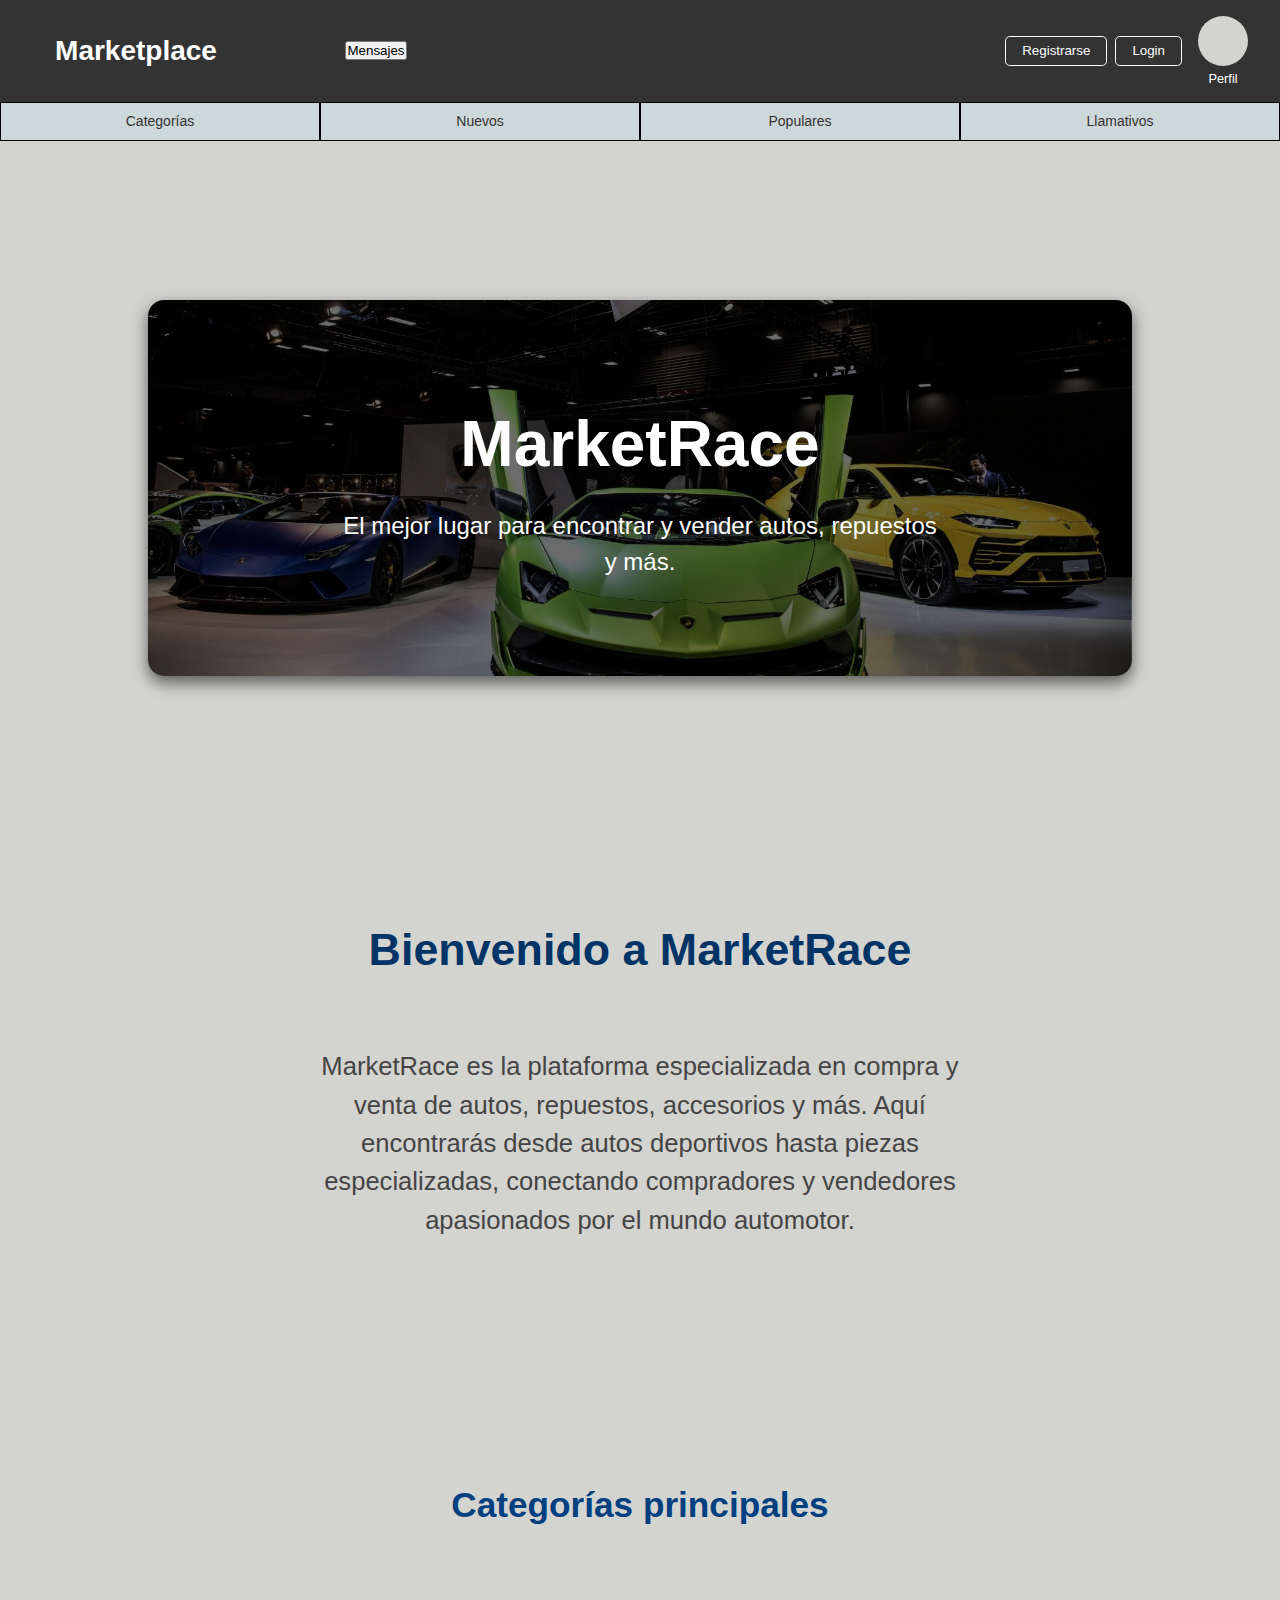
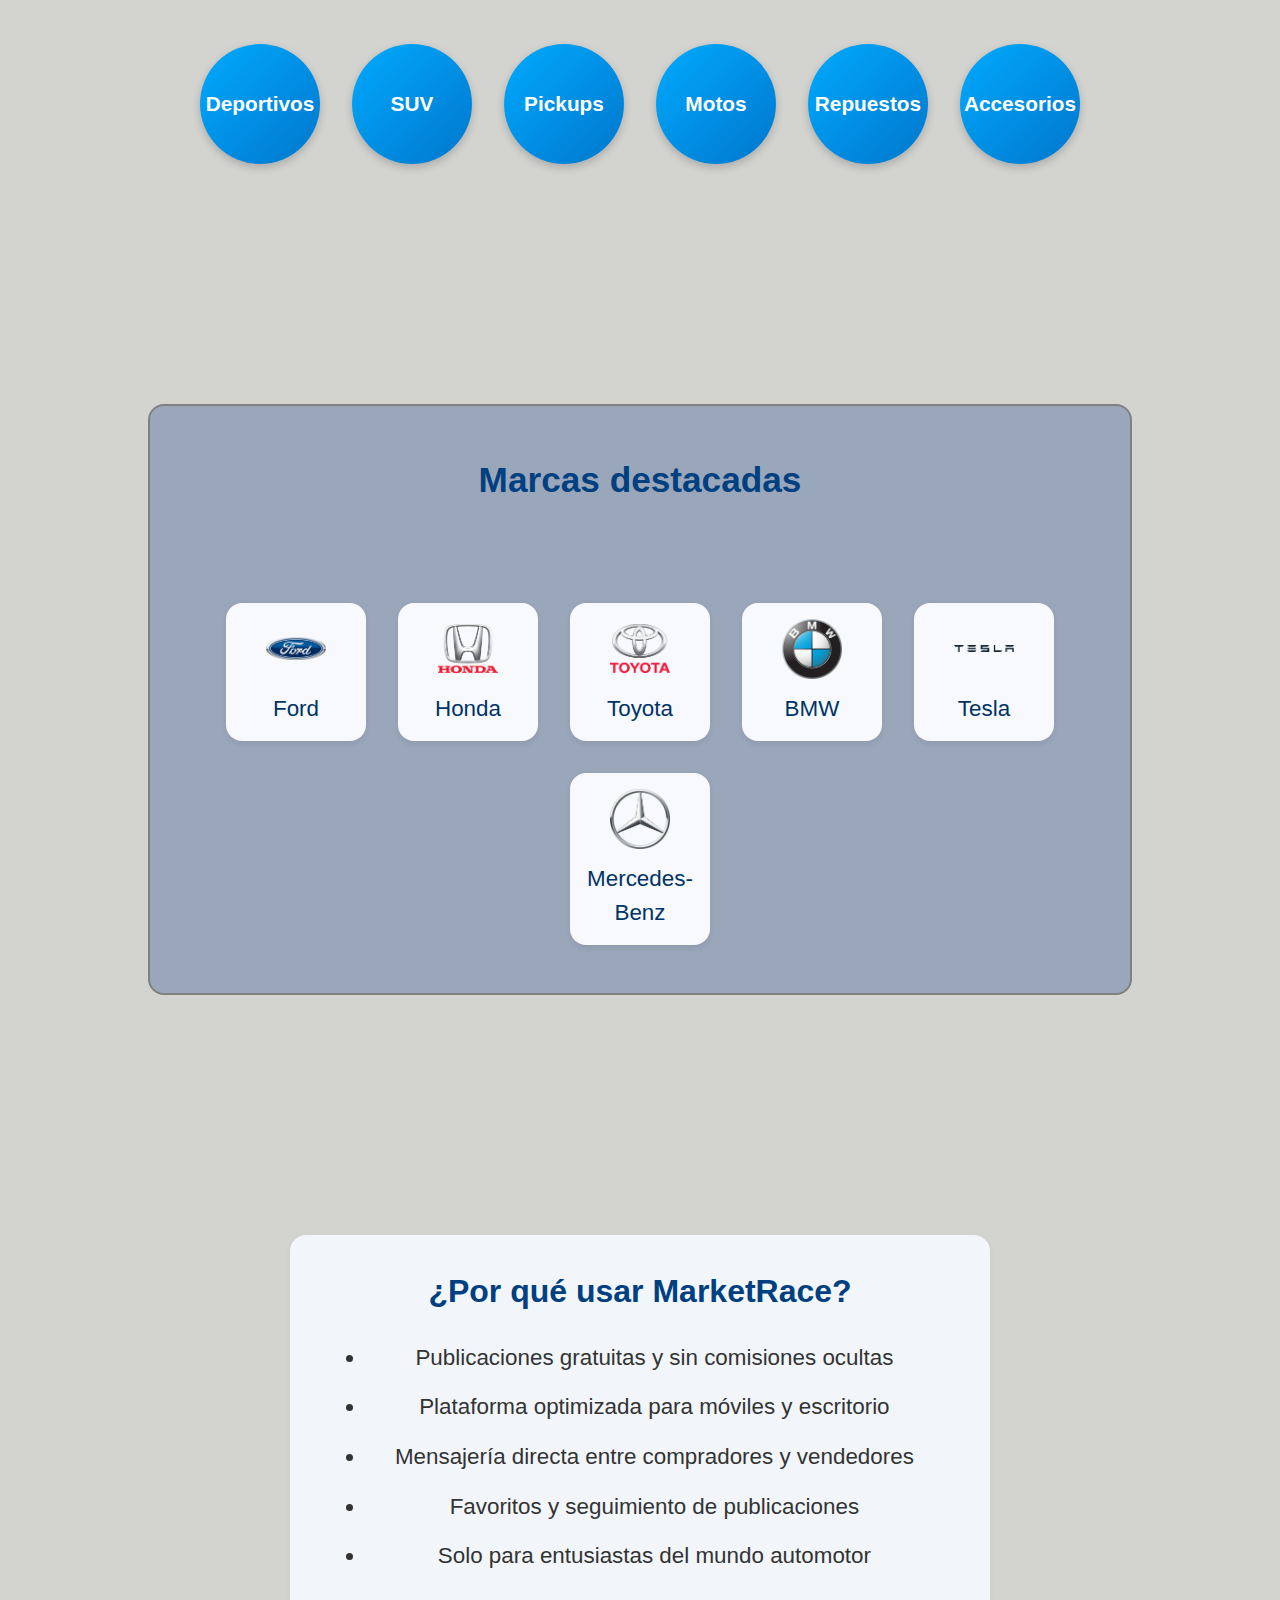
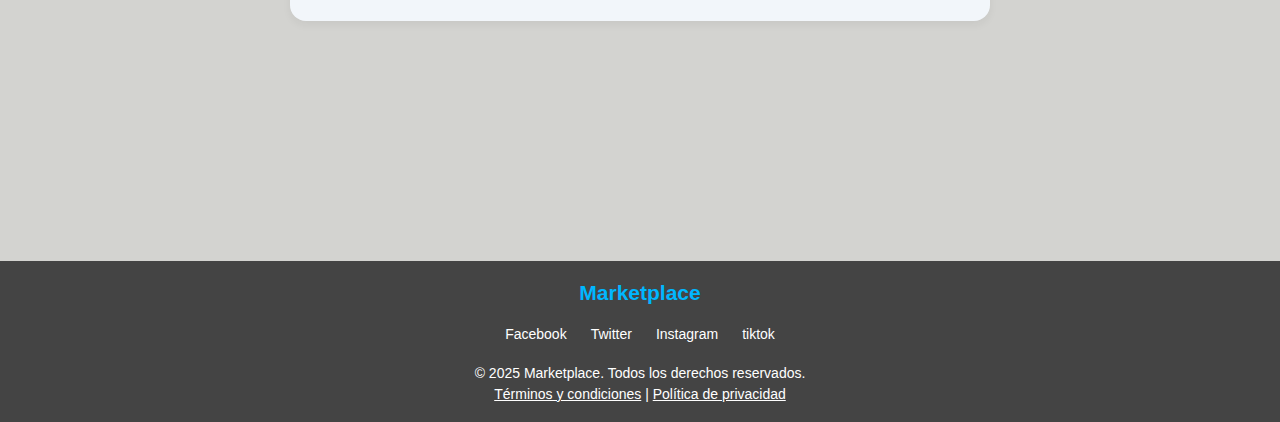
<file: index.html>
<!DOCTYPE html>
<html lang="es">

<head>
  <meta charset="UTF-8" />
  <meta name="viewport" content="width=device-width, initial-scale=1.0" />
  <meta name="description" content="Marketplace de productos electrónicos y más" />
  <title>Marketplace</title>
  <link rel="stylesheet" href="estilos/general.css" />
  <link rel="stylesheet" href="estilos/index.css" />
  <script src="scripts/general.js" defer></script>
</head>

<body>
  <div class="contenedor-body">
    <!-- Encabezado -->
    <header class="encabezado">
      <div class="contenedor-encabezado">
        <div class="header-izquierda">
          <div class="logo">
            <a><h1>Marketplace</h1></a>
          </div>
            <button onclick="location.href='chat.html'" class="boton-mensajes">Mensajes</button>
        </div>
        
        <div class="header-derecha">

             <div class="autenticacion">
                <button class="boton-registrarse">Registrarse</button>
                <button class="boton-iniciar-sesion">Login</button>
             </div>
             
          <!-- Perfil con menú desplegable -->
            <div class="perfil">
              <button class="boton-perfil" aria-haspopup="true" aria-expanded="false" aria-controls="menu-perfil">
                <div class="foto-perfil"></div>
                <span class="texto-perfil">Perfil</span>
              </button>

              <!-- Menú desplegable oculto -->
              <nav class="menu-perfil" id="menu-perfil" hidden>
                <ul>
                  <li><a href="#">Mi perfil</a></li>
                  <li><a href="#">Mis productos</a></li>
                  <li><a href="chat.html">Mensajes</a></li>
                  <li><a href="#">Publicar</a></li>
                  <li><a href="#">Favoritos</a></li>
                  <li><a href="index.html">Cerrar sesión</a></li>
                </ul>
              </nav>
            </div>
            
        </div>

      </div>
    </header>

    <!-- Barra de categorías -->
    <nav class="barra-categorias">
      <ul class="lista-categorias">
        <li class="categoria"><a href="index.html">Categorías</a></li>
        <li class="categoria"><a href="index.html">Nuevos</a></li>
        <li class="categoria"><a href="index.html">Populares</a></li>
        <li class="categoria"><a href="index.html">Llamativos</a></li>
      </ul>
    </nav>

    <!-- Contenido principal -->
    <main class="contenido-principal">

        <section class="hero">
            <h1>MarketRace</h1>
            <p>El mejor lugar para encontrar y vender autos, repuestos y más.</p>
        </section>

        <!-- Descripción del sitio -->
        <section class="descripcion-sitio">
            <h2>Bienvenido a MarketRace</h2>
            <p>MarketRace es la plataforma especializada en compra y venta de autos, repuestos, accesorios y más. Aquí encontrarás desde autos deportivos hasta piezas especializadas, conectando compradores y vendedores apasionados por el mundo automotor.</p>
        </section>

        <!-- Categorías -->
        <section class="categorias-principales">
            <h3>Categorías principales</h3>
              <ul class="lista-categorias-principales">
                <li><a href="productos.html" class="categoria-principal">Deportivos</a></li>
                <li><a href="productos.html" class="categoria-principal">SUV</a></li>
                <li><a href="productos.html" class="categoria-principal">Pickups</a></li>
                <li><a href="productos.html" class="categoria-principal">Motos</a></li>
                <li><a href="productos.html" class="categoria-principal">Repuestos</a></li>
                <li><a href="productos.html" class="categoria-principal">Accesorios</a></li>
              </ul>
        </section>

        <!-- Marcas -->
        <section class="marcas-destacadas">
          <h3>Marcas destacadas</h3>
          <ul class="lista-marcas">
            <li class="marca">
              <a href="productos.html?marca=ford" class="marca-link">
                <img src="Imagenes/ford.png" alt="Ford">
                <span>Ford</span>
              </a>
            </li>
            <li class="marca">
              <a href="productos.html?marca=honda" class="marca-link">
                <img src="Imagenes/honda.png" alt="Honda">
                <span>Honda</span>
              </a>
            </li>
            <li class="marca">
              <a href="productos.html?marca=toyota" class="marca-link">
                <img src="Imagenes/toyota.png" alt="Toyota">
                <span>Toyota</span>
              </a>
            </li>
            <li class="marca">
              <a href="productos.html?marca=bmw" class="marca-link">
                <img src="Imagenes/bmw.png" alt="BMW">
                <span>BMW</span>
              </a>
            </li>
            <li class="marca">
              <a href="productos.html?marca=tesla" class="marca-link">
                <img src="Imagenes/tesla.png" alt="Tesla">
                <span>Tesla</span>
              </a>
            </li>
            <li class="marca">
              <a href="productos.html?marca=mercedes-benz" class="marca-link">
                <img src="Imagenes/mercedes-benz.png" alt="Mercedes-Benz">
                <span>Mercedes-Benz</span>
              </a>
            </li>
          </ul>
        </section>

        <!-- Beneficios -->
        <section class="beneficios-mercado">
            <h3>¿Por qué usar MarketRace?</h3>
            <ul class="lista-beneficios">
            <li>Publicaciones gratuitas y sin comisiones ocultas</li>
            <li>Plataforma optimizada para móviles y escritorio</li>
            <li>Mensajería directa entre compradores y vendedores</li>
            <li>Favoritos y seguimiento de publicaciones</li>
            <li>Solo para entusiastas del mundo automotor</li>
            </ul>
        </section>

    </main>


    <footer class="pie-pagina">
      <div class="contenedor-footer">

        <!-- Logo centrado -->
        <div class="logo-footer">
          <h2>Marketplace</h2>
        </div>

        <!-- Enlaces a redes sociales -->
        <nav class="redes-sociales">
          <ul class="redes-footer">
            <li><a href="https://facebook.com" target="_blank" rel="noopener noreferrer">Facebook</a></li>
            <li><a href="https://twitter.com" target="_blank" rel="noopener noreferrer">Twitter</a></li>
            <li><a href="https://instagram.com" target="_blank" rel="noopener noreferrer">Instagram</a></li>
            <li><a href="https://tiktok.com" target="_blank" rel="noopener noreferrer">tiktok</a></li>
          </ul>
        </nav>

        <!-- Información de contacto o legal -->
        <div class="info-pie-pagina">
          <p>© 2025 Marketplace. Todos los derechos reservados.</p>
          <p><a href="#">Términos y condiciones</a> | <a href="#">Política de privacidad</a></p>
        </div>

      </div>
    </footer>

</body>
</html>
</file>
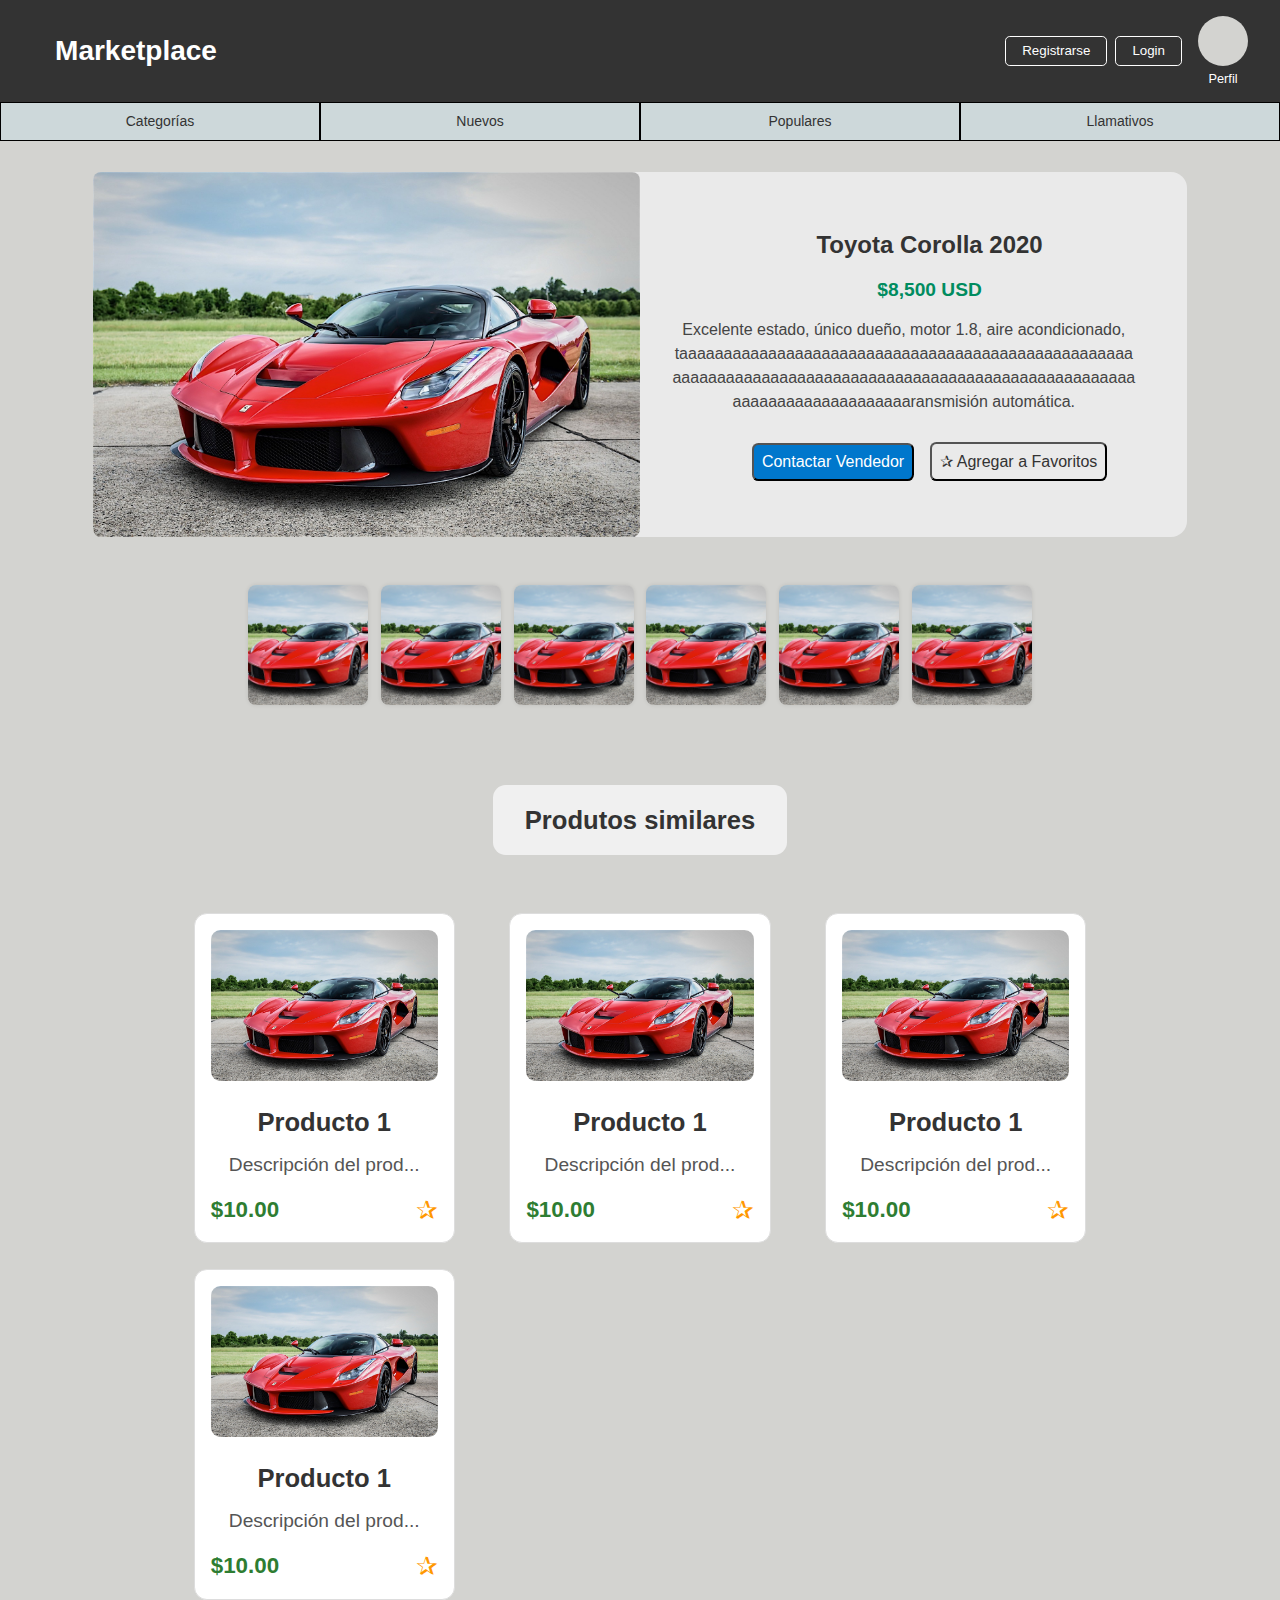
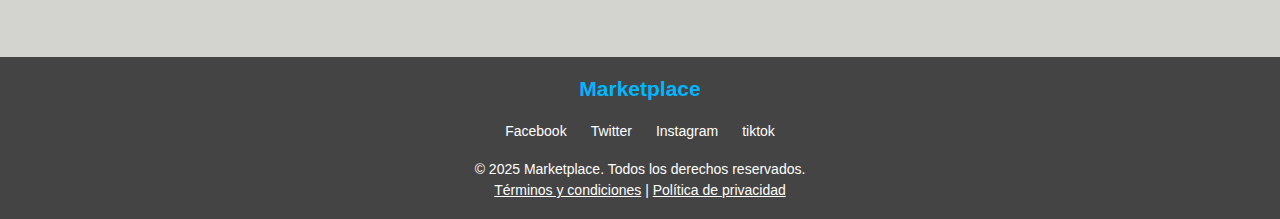
<file: informacion.html>
<!DOCTYPE html>
<html lang="es">

<head>
  <meta charset="UTF-8" />
  <meta name="viewport" content="width=device-width, initial-scale=1.0" />
  <meta name="description" content="Marketplace de productos electrónicos y más" />
  <title>Marketplace</title>
  <link rel="stylesheet" href="estilos/general.css" />
  <link rel="stylesheet" href="estilos/informacion.css" />
  <script src="scripts/general.js" defer></script>
</head>

<body>
  <div class="contenedor-body">
    <!-- Encabezado -->
    <header class="encabezado">
      <div class="contenedor-encabezado">
        <div class="header-izquierda">
          <!-- Logo -->
          <div class="logo">
            <a><h1>Marketplace</h1></a>
          </div>
        </div>
        
        <div class="header-derecha">

             <div class="autenticacion">
                <button class="boton-registrarse">Registrarse</button>
                <button class="boton-iniciar-sesion">Login</button>
             </div>
             
          <!-- Perfil con menú desplegable -->
            <div class="perfil">
              <button class="boton-perfil" aria-haspopup="true" aria-expanded="false" aria-controls="menu-perfil">
                <div class="foto-perfil"></div>
                <span class="texto-perfil">Perfil</span>
              </button>

              <!-- Menú desplegable oculto -->
              <nav class="menu-perfil" id="menu-perfil" hidden>
                <ul>
                  <li><a href="#">Mi perfil</a></li>
                  <li><a href="#">Mis productos</a></li>
                  <li><a href="chat.html">Mensajes</a></li>
                  <li><a href="#">Publicar</a></li>
                  <li><a href="#">Favoritos</a></li>
                  <li><a href="index.html">Cerrar sesión</a></li>
                </ul>
              </nav>
            </div>
            
        </div>

    </header>

    <!-- Barra de categorías -->
    <nav class="barra-categorias">
      <ul class="lista-categorias">
        <li class="categoria"><a href="index.html">Categorías</a></li>
        <li class="categoria"><a href="index.html">Nuevos</a></li>
        <li class="categoria"><a href="index.html">Populares</a></li>
        <li class="categoria"><a href="index.html">Llamativos</a></li>
      </ul>
    </nav>

    <!-- Contenido principal -->
    <main class="contenido-principal">

      <div class="producto-detalle">
            <img src="Imagenes/auto.jpg" alt="Auto en venta" class="imagen-detalle">

            <div class="info-detalle">
              <h1 class="titulo-producto">Toyota Corolla 2020</h1>
              <p class="precio-producto-detalle">$8,500 USD</p>
              <p class="descripcion-larga">
                  Excelente estado, único dueño, motor 1.8, aire acondicionado, taaaaaaaaaaaaaaaaaaaaaaaaaaaaaaaaaaaaaaaaaaaaaaaaaaaaaaaaaaaaaaaaaaaaaaaaaaaaaaaaaaaaaaaaaaaaaaaaaaaaaaaaaaaaaaaaaaaaaaaaaaaransmisión automática.
              </p>

              <div class="acciones-detalle">
                    <button class="boton-comprar">Contactar Vendedor</button>
                    <button class="boton-favorito">✰ Agregar a Favoritos</button>
              </div>
            </div>
      </div>
      
      <div class="galeria-detalle">
        <img src="Imagenes/auto.jpg" alt="Vista 1 del auto">
        <img src="Imagenes/auto.jpg" alt="Vista 2 del auto">
        <img src="Imagenes/auto.jpg" alt="Vista 3 del auto">
        <img src="Imagenes/auto.jpg" alt="Vista 4 del auto">
        <img src="Imagenes/auto.jpg" alt="Vista 5 del auto">
        <img src="Imagenes/auto.jpg" alt="Vista 6 del auto">
      </div>

      <h2 class="titulo-productos-similares">Produtos similares</h2>

      <section class="lista-productos">
        <article class="producto-relacionado">
          <div class="imagen-producto-relacionado">
            <img src="Imagenes/auto.jpg" alt="Producto 1" />
          </div>
          <h2 class="nombre-producto-relacionado">Producto 1</h2>
          <p class="descripcion-producto-relacionado">Descripción del prod...</p>
          <div class="precio-boton-relacionado">
            <p class="precio-producto-relacionado">$10.00</p>
            <button class="agregar-favorito-relacionado">✰</button>
          </div>
        </article>

        <article class="producto-relacionado">
          <div class="imagen-producto-relacionado">
            <img src="Imagenes/auto.jpg" alt="Producto 1" />
          </div>
          <h2 class="nombre-producto-relacionado">Producto 1</h2>
          <p class="descripcion-producto-relacionado">Descripción del prod...</p>
          <div class="precio-boton-relacionado">
            <p class="precio-producto-relacionado">$10.00</p>
            <button class="agregar-favorito-relacionado">✰</button>
          </div>
        </article>

        <article class="producto-relacionado">
          <div class="imagen-producto-relacionado">
            <img src="Imagenes/auto.jpg" alt="Producto 1" />
          </div>
          <h2 class="nombre-producto-relacionado">Producto 1</h2>
          <p class="descripcion-producto-relacionado">Descripción del prod...</p>
          <div class="precio-boton-relacionado">
            <p class="precio-producto-relacionado">$10.00</p>
            <button class="agregar-favorito-relacionado">✰</button>
          </div>
        </article>

        <article class="producto-relacionado">
          <div class="imagen-producto-relacionado">
            <img src="Imagenes/auto.jpg" alt="Producto 1" />
          </div>
          <h2 class="nombre-producto-relacionado">Producto 1</h2>
          <p class="descripcion-producto-relacionado">Descripción del prod...</p>
          <div class="precio-boton-relacionado">
            <p class="precio-producto-relacionado">$10.00</p>
            <button class="agregar-favorito-relacionado">✰</button>
          </div>
        </article>
      </section>

    </main>


    <footer class="pie-pagina">
      <div class="contenedor-footer">

        <!-- Logo centrado -->
        <div class="logo-footer">
          <h2>Marketplace</h2>
        </div>

        <!-- Enlaces a redes sociales -->
        <nav class="redes-sociales">
          <ul class="redes-footer">
            <li><a href="https://facebook.com" target="_blank" rel="noopener noreferrer">Facebook</a></li>
            <li><a href="https://twitter.com" target="_blank" rel="noopener noreferrer">Twitter</a></li>
            <li><a href="https://instagram.com" target="_blank" rel="noopener noreferrer">Instagram</a></li>
            <li><a href="https://tiktok.com" target="_blank" rel="noopener noreferrer">tiktok</a></li>
          </ul>
        </nav>

        <!-- Información de contacto o legal -->
        <div class="info-pie-pagina">
          <p>© 2025 Marketplace. Todos los derechos reservados.</p>
          <p><a href="#">Términos y condiciones</a> | <a href="#">Política de privacidad</a></p>
        </div>

      </div>
    </footer>

</body>
</html>
</file>
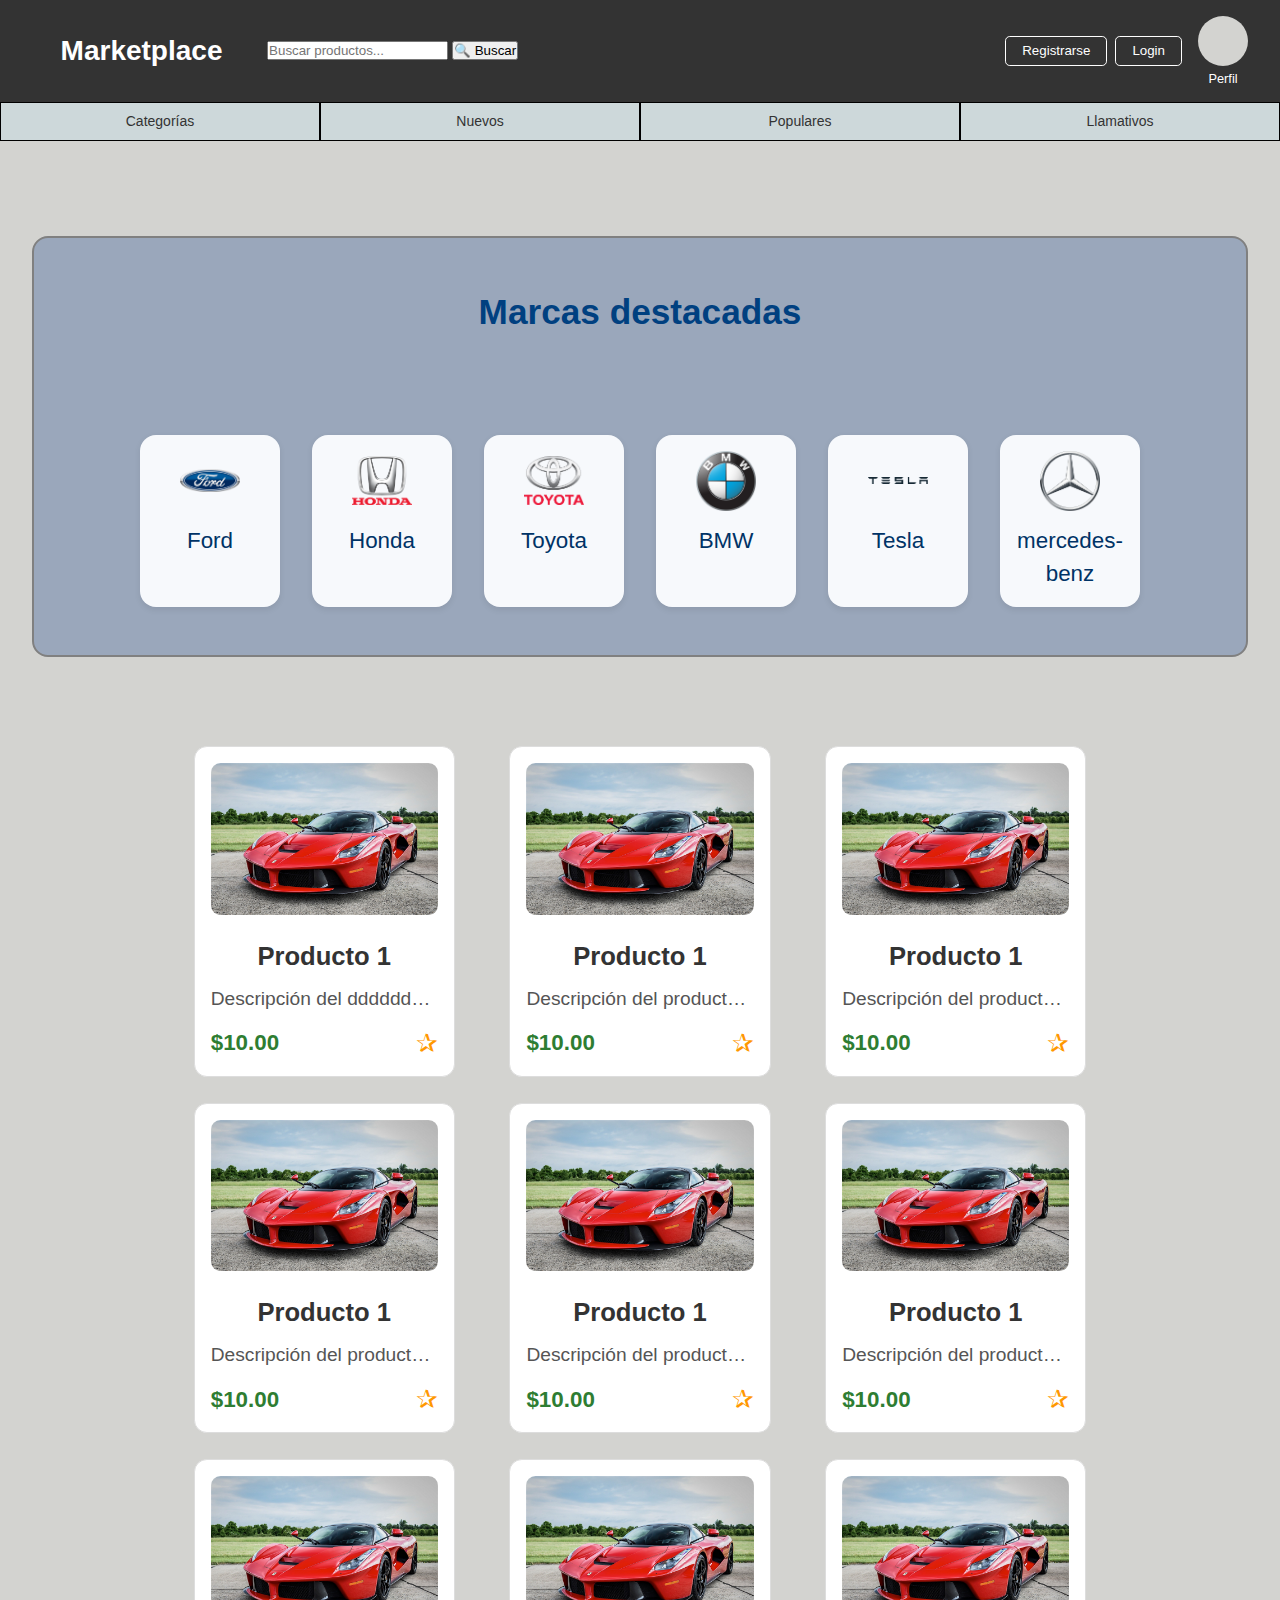
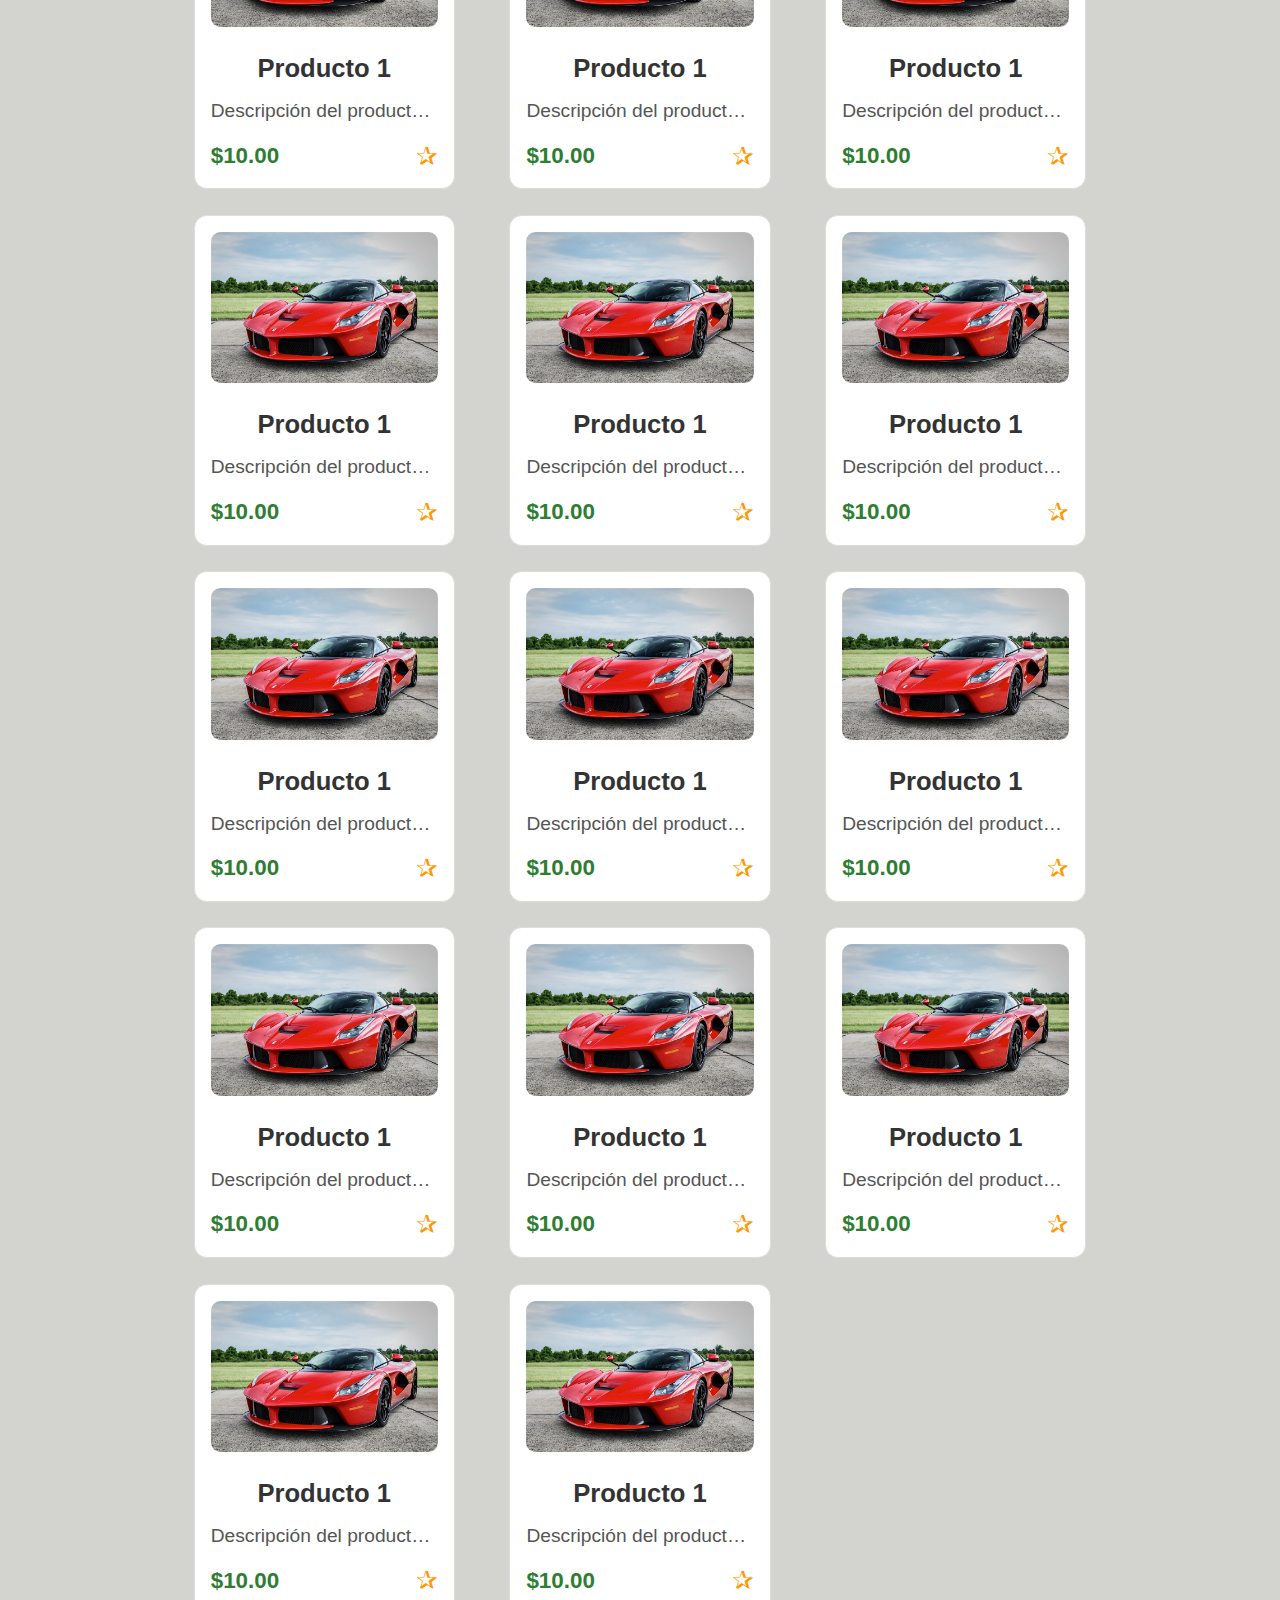
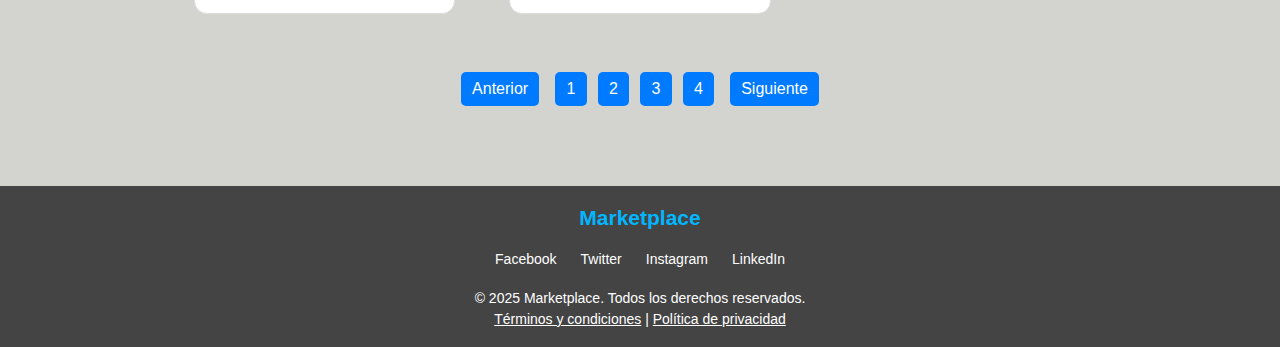
<file: productos.html>
<!DOCTYPE html>
<html lang="es">

<head>
  <meta charset="UTF-8" />
  <meta name="viewport" content="width=device-width, initial-scale=1.0" />
  <meta name="description" content="Marketplace de productos electrónicos y más" />
  <title>Marketplace</title>
  <link rel="stylesheet" href="estilos/general.css" />
  <link rel="stylesheet" href="estilos/productos.css" />
  <script src="scripts/general.js" defer></script>
</head>

<body>
  <div class="contenedor-body">
    <!-- Encabezado -->
    <header class="encabezado">
      <div class="contenedor-encabezado">
        <div class="header-izquierda">
          <!-- Logo -->
          <div class="logo">
            <a><h1>Marketplace</h1></a>
          </div>
            
        
          <!-- Barra de búsqueda -->
          <div class="barra-busqueda">
            <input type="text" placeholder="Buscar productos..." class="campo-busqueda" />
            <button class="boton-buscar">
              <span class="icono-lupa">🔍</span>
              <span class="texto-buscar">Buscar</span>
            </button>
          </div>

        </div>
        
        <div class="header-derecha">

          <div class="autenticacion">
            <button class="boton-registrarse">Registrarse</button>
            <button class="boton-iniciar-sesion">Login</button>
          </div>

          <!-- Perfil con menú desplegable -->
            <div class="perfil">
              <button class="boton-perfil" aria-haspopup="true" aria-expanded="false" aria-controls="menu-perfil">
                <div class="foto-perfil"></div>
                <span class="texto-perfil">Perfil</span>
              </button>

              <!-- Menú desplegable oculto -->
              <nav class="menu-perfil" id="menu-perfil" hidden>
                <ul>
                  <li><a href="#">Mi perfil</a></li>
                  <li><a href="#">Mis productos</a></li>
                  <li><a href="chat.html">Mensajes</a></li>
                  <li><a href="#">Publicar</a></li>
                  <li><a href="#">Favoritos</a></li>
                  <li><a href="index.html">Cerrar sesión</a></li>
                </ul>
              </nav>
            </div>
            
        </div>

      </div>
    </header>

    <!-- Barra de categorías -->
    <nav class="barra-categorias">
      <ul class="lista-categorias">
        <li class="categoria"><a href="index.html">Categorías</a></li>
        <li class="categoria"><a href="index.html">Nuevos</a></li>
        <li class="categoria"><a href="index.html">Populares</a></li>
        <li class="categoria"><a href="index.html">Llamativos</a></li>
      </ul>
    </nav>

    <!-- Contenido principal -->
    <main class="contenido-principal">

      <section class="marcas-destacadas">
            <h3>Marcas destacadas</h3>
            <ul class="lista-marcas">
            <li class="marca">
                <img src="Imagenes/ford.png" alt="Ford">
                <span>Ford</span>
            </li>
            <li class="marca">
                <img src="Imagenes/honda.png" alt="Honda">
                <span>Honda</span>
            </li>
            <li class="marca">
                <img src="Imagenes/toyota.png" alt="Toyota">
                <span>Toyota</span>
            </li>
            <li class="marca">
                <img src="Imagenes/bmw.png" alt="BMW">
                <span>BMW</span>
            </li>
            <li class="marca">
                <img src="Imagenes/tesla.png" alt="Tesla">
                <span>Tesla</span>
            </li>
            <li class="marca">
                <img src="Imagenes/mercedes-benz.png" alt="mercedes-benz">
                <span>mercedes-benz</span>
            </li>
            </ul>
        </section>

      <!-- Lista de productos -->
      <section class="lista-productos">
        <article class="producto">
          <a href="informacion.html?producto=1" class="producto-link">
            <div class="imagen-producto">
              <img src="Imagenes/auto.jpg" alt="Producto 1" />
            </div>
            <h2 class="nombre-producto">Producto 1</h2>
            <p class="descripcion-producto">Descripción del dddddddddddddddddddddddddddddddddddddddddddddddproducto 1.</p>
            <div class="precio-boton">
              <p class="precio-producto">$10.00</p>
              <button class="agregar-favorito">✰</button>
            </div>
          </a>
        </article>

        <article class="producto">
          <a href="informacion.html?producto=1" class="producto-link">
            <div class="imagen-producto">
              <img src="Imagenes/auto.jpg" alt="Producto 1" />
            </div>
            <h2 class="nombre-producto">Producto 1</h2>
            <p class="descripcion-producto">Descripción del producto 1.</p>
            <div class="precio-boton">
              <p class="precio-producto">$10.00</p>
              <button class="agregar-favorito">✰</button>
            </div>
          </a>
        </article>

        <article class="producto">
          <a href="informacion.html?producto=1" class="producto-link">
            <div class="imagen-producto">
              <img src="Imagenes/auto.jpg" alt="Producto 1" />
            </div>
            <h2 class="nombre-producto">Producto 1</h2>
            <p class="descripcion-producto">Descripción del producto 1.</p>
            <div class="precio-boton">
              <p class="precio-producto">$10.00</p>
              <button class="agregar-favorito">✰</button>
            </div>
          </a>
        </article>

        <article class="producto">
          <a href="informacion.html?producto=1" class="producto-link">
            <div class="imagen-producto">
              <img src="Imagenes/auto.jpg" alt="Producto 1" />
            </div>
            <h2 class="nombre-producto">Producto 1</h2>
            <p class="descripcion-producto">Descripción del producto 1.</p>
            <div class="precio-boton">
              <p class="precio-producto">$10.00</p>
              <button class="agregar-favorito">✰</button>
            </div>
          </a>
        </article>

        <article class="producto">
          <a href="informacion.html?producto=1" class="producto-link">
            <div class="imagen-producto">
              <img src="Imagenes/auto.jpg" alt="Producto 1" />
            </div>
            <h2 class="nombre-producto">Producto 1</h2>
            <p class="descripcion-producto">Descripción del producto 1.</p>
            <div class="precio-boton">
              <p class="precio-producto">$10.00</p>
              <button class="agregar-favorito">✰</button>
            </div>
          </a>
        </article>

        <article class="producto">
          <a href="informacion.html?producto=1" class="producto-link">
            <div class="imagen-producto">
              <img src="Imagenes/auto.jpg" alt="Producto 1" />
            </div>
            <h2 class="nombre-producto">Producto 1</h2>
            <p class="descripcion-producto">Descripción del producto 1.</p>
            <div class="precio-boton">
              <p class="precio-producto">$10.00</p>
              <button class="agregar-favorito">✰</button>
            </div>
          </a>
        </article>

        <article class="producto">
          <a href="informacion.html?producto=1" class="producto-link">
            <div class="imagen-producto">
              <img src="Imagenes/auto.jpg" alt="Producto 1" />
            </div>
            <h2 class="nombre-producto">Producto 1</h2>
            <p class="descripcion-producto">Descripción del producto 1.</p>
            <div class="precio-boton">
              <p class="precio-producto">$10.00</p>
              <button class="agregar-favorito">✰</button>
            </div>
          </a>
        </article>

        <article class="producto">
          <a href="informacion.html?producto=1" class="producto-link">
            <div class="imagen-producto">
              <img src="Imagenes/auto.jpg" alt="Producto 1" />
            </div>
            <h2 class="nombre-producto">Producto 1</h2>
            <p class="descripcion-producto">Descripción del producto 1.</p>
            <div class="precio-boton">
              <p class="precio-producto">$10.00</p>
              <button class="agregar-favorito">✰</button>
            </div>
          </a>
        </article>
                <article class="producto">
          <a href="informacion.html?producto=1" class="producto-link">
            <div class="imagen-producto">
              <img src="Imagenes/auto.jpg" alt="Producto 1" />
            </div>
            <h2 class="nombre-producto">Producto 1</h2>
            <p class="descripcion-producto">Descripción del producto 1.</p>
            <div class="precio-boton">
              <p class="precio-producto">$10.00</p>
              <button class="agregar-favorito">✰</button>
            </div>
          </a>
        </article>

        <article class="producto">
          <a href="informacion.html?producto=1" class="producto-link">
            <div class="imagen-producto">
              <img src="Imagenes/auto.jpg" alt="Producto 1" />
            </div>
            <h2 class="nombre-producto">Producto 1</h2>
            <p class="descripcion-producto">Descripción del producto 1.</p>
            <div class="precio-boton">
              <p class="precio-producto">$10.00</p>
              <button class="agregar-favorito">✰</button>
            </div>
          </a>
        </article>

        <article class="producto">
          <a href="informacion.html?producto=1" class="producto-link">
            <div class="imagen-producto">
              <img src="Imagenes/auto.jpg" alt="Producto 1" />
            </div>
            <h2 class="nombre-producto">Producto 1</h2>
            <p class="descripcion-producto">Descripción del producto 1.</p>
            <div class="precio-boton">
              <p class="precio-producto">$10.00</p>
              <button class="agregar-favorito">✰</button>
            </div>
          </a>
        </article>

        <article class="producto">
          <a href="informacion.html?producto=1" class="producto-link">
            <div class="imagen-producto">
              <img src="Imagenes/auto.jpg" alt="Producto 1" />
            </div>
            <h2 class="nombre-producto">Producto 1</h2>
            <p class="descripcion-producto">Descripción del producto 1.</p>
            <div class="precio-boton">
              <p class="precio-producto">$10.00</p>
              <button class="agregar-favorito">✰</button>
            </div>
          </a>
        </article>
                <article class="producto">
          <a href="informacion.html?producto=1" class="producto-link">
            <div class="imagen-producto">
              <img src="Imagenes/auto.jpg" alt="Producto 1" />
            </div>
            <h2 class="nombre-producto">Producto 1</h2>
            <p class="descripcion-producto">Descripción del producto 1.</p>
            <div class="precio-boton">
              <p class="precio-producto">$10.00</p>
              <button class="agregar-favorito">✰</button>
            </div>
          </a>
        </article>

        <article class="producto">
          <a href="informacion.html?producto=1" class="producto-link">
            <div class="imagen-producto">
              <img src="Imagenes/auto.jpg" alt="Producto 1" />
            </div>
            <h2 class="nombre-producto">Producto 1</h2>
            <p class="descripcion-producto">Descripción del producto 1.</p>
            <div class="precio-boton">
              <p class="precio-producto">$10.00</p>
              <button class="agregar-favorito">✰</button>
            </div>
          </a>
        </article>

        <article class="producto">
          <a href="informacion.html?producto=1" class="producto-link">
            <div class="imagen-producto">
              <img src="Imagenes/auto.jpg" alt="Producto 1" />
            </div>
            <h2 class="nombre-producto">Producto 1</h2>
            <p class="descripcion-producto">Descripción del producto 1.</p>
            <div class="precio-boton">
              <p class="precio-producto">$10.00</p>
              <button class="agregar-favorito">✰</button>
            </div>
          </a>
        </article>

        <article class="producto">
          <a href="informacion.html?producto=1" class="producto-link">
            <div class="imagen-producto">
              <img src="Imagenes/auto.jpg" alt="Producto 1" />
            </div>
            <h2 class="nombre-producto">Producto 1</h2>
            <p class="descripcion-producto">Descripción del producto 1.</p>
            <div class="precio-boton">
              <p class="precio-producto">$10.00</p>
              <button class="agregar-favorito">✰</button>
            </div>
          </a>
        </article>
                <article class="producto">
          <a href="informacion.html?producto=1" class="producto-link">
            <div class="imagen-producto">
              <img src="Imagenes/auto.jpg" alt="Producto 1" />
            </div>
            <h2 class="nombre-producto">Producto 1</h2>
            <p class="descripcion-producto">Descripción del producto 1.</p>
            <div class="precio-boton">
              <p class="precio-producto">$10.00</p>
              <button class="agregar-favorito">✰</button>
            </div>
          </a>
        </article>

        <article class="producto">
          <a href="informacion.html?producto=1" class="producto-link">
            <div class="imagen-producto">
              <img src="Imagenes/auto.jpg" alt="Producto 1" />
            </div>
            <h2 class="nombre-producto">Producto 1</h2>
            <p class="descripcion-producto">Descripción del producto 1.</p>
            <div class="precio-boton">
              <p class="precio-producto">$10.00</p>
              <button class="agregar-favorito">✰</button>
            </div>
          </a>
        </article>

        <article class="producto">
          <a href="informacion.html?producto=1" class="producto-link">
            <div class="imagen-producto">
              <img src="Imagenes/auto.jpg" alt="Producto 1" />
            </div>
            <h2 class="nombre-producto">Producto 1</h2>
            <p class="descripcion-producto">Descripción del producto 1.</p>
            <div class="precio-boton">
              <p class="precio-producto">$10.00</p>
              <button class="agregar-favorito">✰</button>
            </div>
          </a>
        </article>

        <article class="producto">
          <a href="informacion.html?producto=1" class="producto-link">
            <div class="imagen-producto">
              <img src="Imagenes/auto.jpg" alt="Producto 1" />
            </div>
            <h2 class="nombre-producto">Producto 1</h2>
            <p class="descripcion-producto">Descripción del producto 1.</p>
            <div class="precio-boton">
              <p class="precio-producto">$10.00</p>
              <button class="agregar-favorito">✰</button>
            </div>
          </a>
        </article>

      </section>

      <!-- Paginación -->
      <nav class="paginacion" aria-label="Navegación de productos">
        <button class="boton-pagina" id="anterior" disabled>Anterior</button>

        <ul class="lista-paginas">
          <li><button class="boton-pagina activo" data-pagina="1">1</button></li>
          <li><button class="boton-pagina" data-pagina="2">2</button></li>
          <li><button class="boton-pagina" data-pagina="3">3</button></li>
          <li><button class="boton-pagina" data-pagina="4">4</button></li>
          <!-- Más botones según cantidad de páginas -->
        </ul>

        <button class="boton-pagina" id="siguiente">Siguiente</button>
      </nav>

    </main>

    <footer class="pie-pagina">
      <div class="contenedor-footer">

        <!-- Logo centrado -->
        <div class="logo-footer">
          <h2>Marketplace</h2>
        </div>

        <!-- Enlaces a redes sociales -->
        <nav class="redes-sociales">
          <ul class="redes-footer">
            <li><a href="https://facebook.com" target="_blank" rel="noopener noreferrer">Facebook</a></li>
            <li><a href="https://twitter.com" target="_blank" rel="noopener noreferrer">Twitter</a></li>
            <li><a href="https://instagram.com" target="_blank" rel="noopener noreferrer">Instagram</a></li>
            <li><a href="https://linkedin.com" target="_blank" rel="noopener noreferrer">LinkedIn</a></li>
          </ul>
        </nav>

        <!-- Información de contacto o legal -->
        <div class="info-pie-pagina">
          <p>© 2025 Marketplace. Todos los derechos reservados.</p>
          <p><a href="#">Términos y condiciones</a> | <a href="#">Política de privacidad</a></p>
        </div>

      </div>
    </footer>

</body>
</html>
</file>
<file: estilos/general.css>
* {
  margin: 0;
  padding: 0;
  box-sizing: border-box;
}

/* \\\\\\\\\\\\\\\\\\\\\\\\\\\\\\\\\\\\\\ BODY  \\\\\\\\\\\\\\\\\\\\\\\\\\\\\\\\\ */
body {
  font-family: 'Poppins', sans-serif;
  font-size: 14px;                     
  line-height: 1.5;
  color: #333;
  background-color: rgb(211, 211, 208);
  padding-top: 140px;
  text-align: center;
  margin-left: auto;
  margin-right: auto;
}

/* \\\\\\\\\\\\\\\\\\\\\\\\\\\\\\\\\\\\\\ HEADER  \\\\\\\\\\\\\\\\\\\\\\\\\\\\\\\\\ */

header {
  width: 100%;
  background-color: #333;
  color: #fff;
  padding: 1rem;
  position: fixed;
  z-index: 12;
  top: 0;
  left: 0;
  overflow: visible
}

.contenedor-encabezado {
  display: flex;
  justify-content: space-between;
  gap: 0.5rem;
}

.header-izquierda {
  display: grid;
  grid-template-columns: repeat(auto-fit, minmax(15rem, 1fr));
  grid-auto-rows: auto;
  max-width: 80%;
  align-items: center;
  place-items: center;
}

.header-derecha {
  padding-right: 1rem;
}

.boton-perfil {
  display: flex;
  flex-direction: column;  
  align-items: center;
  background: none;
  border: none;
  cursor: pointer;
}

.foto-perfil {
  width: 50px;
  height: 50px;
  background-color: rgb(211, 211, 208);    
  border-radius: 50%;        
  margin-bottom: 0.3rem;
}

.texto-perfil {
  font-size: 0.8rem;
  color: #fff;
}
.perfil {
  position: relative;
}

.menu-perfil {
  position: absolute;
  top: 100%;
  right: 0;
  background-color: white;
  border: 1px solid #ccc;
  border-radius: 0.6rem;
  box-shadow: 0 2px 8px rgba(0,0,0,0.15);
  padding: 0.8rem 1rem;
  width: 180px;
  z-index: 100;
  display: none;
}

.menu-perfil ul {
  list-style: none;
  margin: 0;
  padding: 0;
}

.menu-perfil li {
  margin: 0.4rem 0;
}

.menu-perfil li a {
  color: #333;
  text-decoration: none;
  font-weight: 500;
}

.menu-perfil li a:hover {
  text-decoration: underline;
  color: #2e7d32;
}


.boton-registrarse{
  display: none;
}

.boton-iniciar-sesion{
  display: none;
}

/* \\\\\\\\\\\\\\\\\\\\\\\\\\\\\\\\\\\\\\ BARRA DE CATEGORIAS  \\\\\\\\\\\\\\\\\\\\\\\\\\\\\\\\\ */

.barra-categorias {
  background-color: rgb(205, 216, 218);
  position: fixed;
  z-index: 11;
  top: 101.8px;
  left: 0;
  width: 100%;
}

.lista-categorias {
  display: flex;          
  list-style: none;
  padding: 0;
  margin: 0;
}

.categoria {
  flex: 1;                
  text-align: center;     
  padding: 0.5rem 0;        
  cursor: pointer;
  border: 1px solid black;
}
.categoria a {
  width: 100%;
  height: 100%;
  color: inherit;
  text-decoration: none;
  padding: 0.5rem 0;
}
.categoria a:hover {
  text-decoration: underline;
  color: #2e7d32;
}


/* \\\\\\\\\\\\\\\\\\\\\\\\\\\\\\\\\\\\\\ FOOTER  \\\\\\\\\\\\\\\\\\\\\\\\\\\\\\\\\ */

.contenedor-footer{
  background-color: #444444;
  display: flex;
  flex-direction: column;
  align-items: center;
  justify-items: center;
}

.logo-footer{
  color: rgb(0, 183, 255);
  margin: 1rem;
}

.redes-footer{
  list-style: none;
  display: flex;
  gap: 1.5rem;
}
.redes-sociales .redes-footer li a {
  color: white;
  text-decoration: none;
}

.info-pie-pagina{
  text-align: center;
  margin: 0.6rem;
  padding: 0.5rem;
  color: white;
}
.info-pie-pagina a {
  color: white;
}




@media (min-width: 768px) {
  .header-derecha {
    display: flex;
    justify-content: flex-start;
    align-items: center;
    gap: 1rem;
    padding-right: 1rem;
  }

  .autenticacion {
    display: flex;
    gap: 0.5rem;
  }

  .boton-registrarse,
  .boton-iniciar-sesion {
    display: inline-block;
    padding: 0.4rem 1rem;
    border-radius: 0.3rem;
    border: 1px solid #fff;
    background-color: transparent;
    color: #fff;
    cursor: pointer;
  }

}
</file>
<file: estilos/index.css>
.contenido-principal {
  width: 100%;
  margin: 2rem auto 4rem;
  padding: 0 1.6rem;
  font-family: 'Segoe UI', sans-serif;
  background-color: rgb(211, 211, 208);
  margin-top: 10rem;
  justify-items: center;
}
.contenido-principal section {
  margin-bottom: 15rem;
  width: 80%;
}

.hero {
  background-image:
    linear-gradient(rgba(0, 0, 0, 0.568), rgba(0, 0, 0, 0.582)),
    url("../Imagenes/portada.jpg");
  background-size: cover;
  background-position: 50% 90%;
  padding: 6rem 2rem;
  color: #fff;
  text-align: center;
  border-radius: 1rem;
  box-shadow: 0 0.4rem 1rem rgba(0, 0, 0, 0.562);
  width: 80%;
}

.hero h1 {
  font-size: clamp(2rem, 6vw, 4rem);
  margin-bottom: 1rem;
  max-height: 90%;
}

.hero p {
  font-size: 1.5rem;
  max-width: 600px;
  margin: 0 auto;
}

.descripcion-sitio {
  text-align: center;
  margin-bottom: 3.5rem;
}

.descripcion-sitio h2 {
  font-size: 2.8rem;
  color: #003366;
  margin-bottom: 4rem;
}

.descripcion-sitio p {
  font-size: 1.6rem;
  max-width: 700px;
  margin: 0 auto;
  color: #444;
}

.categorias-principales {
  margin-bottom: 4rem;
}

.categorias-principales h3 {
  font-size: 2.2rem;
  color: #004080;
  margin-bottom: 7rem;
  text-align: center;
}

.lista-categorias-principales {
  display: flex;
  flex-wrap: wrap;
  justify-content: center;
  gap: 2rem;
  padding: 0;
  list-style: none;
}

.categoria-principal {
  display: flex;
  align-items: center;
  justify-content: center;
  width: 120px;
  height: 120px;
  border-radius: 50%;
  background: linear-gradient(135deg, #00aaff, #0077cc);
  color: white;
  font-weight: bold;
  text-align: center;
  font-size: 1.3rem;
  box-shadow: 0 0.2rem 0.5rem rgba(0, 0, 0, 0.2);
  transition: transform 0.3s ease;
  text-decoration: none;
  cursor: pointer;
}

.categoria-principal:hover {
  transform: scale(1.1);
  background: linear-gradient(135deg, #0077cc, #005fa3);
}

.marcas-destacadas {
  margin-bottom: 4rem;
  margin-top: 4rem;
  width: 100%;
  border: 2px solid gray;
  border-radius: 1rem;
  padding: 3rem;
  background-color: #9aa7bb;
}

.marcas-destacadas h3 {
  font-size: 2.2rem;
  color: #004080;
  margin-bottom: 6rem;
  text-align: center;
}

.lista-marcas {
  display: flex;
  flex-wrap: wrap;
  gap: 2rem;
  list-style: none;
  padding: 0;
  justify-content: center;
}

.lista-marcas > li {
  flex: 0 1 140px;
  display: flex;
  flex-direction: column;
  align-items: center;
}

.marca {
  text-align: center;
  background-color: #f7f9fc;
  padding: 1rem;
  border-radius: 1rem;
  box-shadow: 0 0.15rem 0.4rem rgba(0, 0, 0, 0.08);
  transition: transform 0.3s ease, box-shadow 0.3s ease;
  cursor: pointer;
}

.marca:hover {
  transform: translateY(-0.5rem);
  box-shadow: 0 0.25rem 0.6rem rgba(0, 0, 0, 0.15);
}

.marca img {
  width: 60px;
  height: 60px;
  object-fit: contain;
  margin-bottom: 0.8rem;
}

.marca span {
  display: block;
  font-size: 1.4rem;
  color: #003366;
  font-weight: 500;
}
.marca a.marca-link {
  display: flex;
  flex-direction: column;
  align-items: center;
  text-decoration: none;
  color: inherit;
  width: 100%;
  height: 100%;
  cursor: pointer;
}

.beneficios-mercado {
  max-width: 700px;
  margin: 0 auto;
  background-color: #f2f6fa;
  border-radius: 1rem;
  padding: 2rem;
  box-shadow: 0 0.2rem 0.5rem rgba(0, 0, 0, 0.05);
  place-items: center;
}

.beneficios-mercado h3 {
  font-size: 2rem;
  text-align: center;
  margin-bottom: 1.6rem;
  color: #004080;
}

.lista-beneficios {
  padding: 0;
  color: #333;
  font-size: 1.4rem;
}

.lista-beneficios li {
  margin-bottom: 1rem;
  padding-left: 1.8rem;
}
</file>
<file: estilos/informacion.css>
.contenido-principal {
  display: flex;
  flex-direction: column;
  padding: 2rem;
}

.producto-detalle {
  display: flex;
  flex-direction: column;
  gap: 1rem;
  background-color: #eaeaea;
  width: 90%;
  margin: 0 auto;
  height: 100%;
  border-radius: 1rem;
}

.imagen-detalle {
  width: 100%;
  border-radius: 0.5rem;
}

.info-detalle {
  display: flex;
  flex-direction: column;
  gap: 0.8rem;
  margin: auto auto;
  padding: 1rem;
}

.titulo-producto {
  font-size: 1.5rem;
  font-weight: bold;
}

.precio-producto-detalle {
  font-size: 1.2rem;
  color: #008c5f;
  font-weight: bold;
}

.descripcion-larga {
  font-size: 1rem;
  color: #444;
  white-space: normal;
  overflow-wrap: break-word;
  max-width: 90%;
  display: block;
}
.acciones-detalle {
  display: flex;
  flex-direction: column;
  gap: 0.5rem;
  align-items: center;
  justify-content: center;
  margin-top: auto;
}

.boton-comprar,
.boton-favorito {
  padding: 0.5rem;
  font-size: 1rem;
  border-radius: 0.4rem;
  cursor: pointer;
}

.boton-comprar {
  background-color: #0077cc;
  color: white;
}

.boton-favorito {
  background-color: #eaeaea;
  color: #333;
}

@media (min-width: 768px) {
  .producto-detalle {
    flex-direction: row;
    align-items: flex-start; 
  }
  .descripcion-larga {
    height: 70%;
  }

  .imagen-detalle {
    width: 50%;
    margin: auto auto;
  }

  .info-detalle {
    width: 50%;
    height: 100%;
  }

  .acciones-detalle {
    flex-direction: row;
    gap: 1rem;
    padding-top: 1rem;
  }
}
.galeria-detalle {
  display: flex;
  gap: 0.8rem;
  overflow-x: auto;
  padding: 1rem;
  margin: 2rem auto;
  max-width: 95%;
  scroll-snap-type: x mandatory;
}

.galeria-detalle img {
  flex: 0 0 auto;
  width: 120px;
  height: 120px;
  border-radius: 0.5rem;
  object-fit: cover;
  scroll-snap-align: center;
  box-shadow: 0 0 4px rgba(0, 0, 0, 0.1);
}





.titulo-productos-similares {
  background-color: #f0f0f0;
  border-radius: 0.8rem;
  padding: 1rem 2rem;
  text-align: center;
  font-size: 1.6rem;
  font-weight: 600;
  color: #333;
  margin: 2rem auto;
  width: fit-content;
}

.lista-productos {
  display: flex;
  flex-direction: column;
  gap: 1.6rem;
  padding: 1.6rem;
  align-items: center;
  max-width: 100%;
}

.producto-relacionado {
  background-color: #fff;
  border: 0.1rem solid #ddd;
  border-radius: 0.8rem;
  padding: 1rem;
  max-width: 20rem;
  width: 90%;
  cursor: pointer;
}

.nombre-producto-relacionado,
.descripcion-producto-relacionado {
  white-space: nowrap;
  overflow: hidden;
  text-overflow: ellipsis;
  max-width: 100%;
  display: block;
}

.imagen-producto-relacionado img {
  width: 100%;
  height: auto;
  border-radius: 0.6rem;
}

.nombre-producto-relacionado {
  font-size: 1.6rem;
  margin: 1rem 0 0.6rem;
}

.descripcion-producto-relacionado {
  font-size: 1.2rem;
  color: #555;
  margin-bottom: 0.8rem;
}

.precio-boton-relacionado {
  display: flex;
  justify-content: space-between;
  align-items: center;
}

.precio-producto-relacionado {
  font-weight: bold;
  color: #2e7d32;
  font-size: 1.4rem;
}

.agregar-favorito-relacionado {
  background-color: transparent;
  border: none;
  font-size: 1.6rem;
  cursor: pointer;
  color: #ff9800;
}

@media (min-width: 425px) {
  .lista-productos {
    display: grid;
    grid-template-columns: repeat(auto-fit, minmax(16rem, 1fr));
    grid-auto-rows: auto;
    justify-content: center;
    align-items: center;
    margin: 0 auto;
    width: 80%;
  }

  .producto-relacionado {
    width: 90%;
    max-width: none;
    margin: 0 auto;
  }
}
</file>
<file: estilos/productos.css>
.contenido-principal{
  background-color: rgb(211, 211, 208);
  place-items: center;
  justify-self: center;
  justify-content: center;
  align-items: center;
}

.marcas-destacadas {
  margin-bottom: 4rem;
  margin-top: 4rem;
  width: 100%;
  border: 2px solid gray;
  border-radius: 1rem;
  padding: 3rem;
  background-color: #9aa7bb;
}

.marcas-destacadas h3 {
  font-size: 2.2rem;
  color: #004080;
  margin-bottom: 6rem;
  text-align: center;
}

.lista-marcas {
  display: flex;
  flex-wrap: wrap;
  gap: 2rem;
  list-style: none;
  padding: 0;
  justify-content: center;
}

.lista-marcas > li {
  flex: 0 1 140px;
  display: flex;
  flex-direction: column;
  align-items: center;
}

.marca {
  text-align: center;
  background-color: #f7f9fc;
  padding: 1rem;
  border-radius: 1rem;
  box-shadow: 0 0.15rem 0.4rem rgba(0, 0, 0, 0.08);
  transition: transform 0.3s ease, box-shadow 0.3s ease;
  cursor: pointer;
}

.marca:hover {
  transform: translateY(-0.5rem);
  box-shadow: 0 0.25rem 0.6rem rgba(0, 0, 0, 0.15);
}

.marca img {
  width: 60px;
  height: 60px;
  object-fit: contain;
  margin-bottom: 0.8rem;
}

.marca span {
  display: block;
  font-size: 1.4rem;
  color: #003366;
  font-weight: 500;
}

.lista-productos {
  display: flex;
  flex-direction: column;
  gap: 1.6rem;
  padding: 1.6rem;
  align-items: center;
  max-width: 100%;
}

.producto {
  background-color: #fff;
  border: 0.1rem solid #ddd;
  border-radius: 0.8rem;
  padding: 1rem;
  max-width: 20rem;
  width: 90%;
  cursor: pointer;
}
.nombre-producto,
.descripcion-producto {
  white-space: nowrap;
  overflow: hidden;
  text-overflow: ellipsis;
  max-width: 100%;
  display: block;
}

.imagen-producto img {
  width: 100%;
  height: auto;
  border-radius: 0.6rem;
}

.nombre-producto {
  font-size: 1.6rem;
  margin: 1rem 0 0.6rem;
}

.descripcion-producto {
  font-size: 1.2rem;
  color: #555;
  margin-bottom: 0.8rem;
}

.precio-boton {
  display: flex;
  justify-content: space-between;
  align-items: center;
}

.precio-producto {
  font-weight: bold;
  color: #2e7d32;
  font-size: 1.4rem;
}

.agregar-favorito {
  background-color: transparent;
  border: none;
  font-size: 1.6rem;
  cursor: pointer;
  color: #ff9800;
}

.paginacion{
  margin-top: 1rem;
  margin-bottom: 2rem;
  padding: 1rem;
  display: flex;
  justify-content: center;
  align-items: center;
  padding: 1rem;
  gap: 1rem;
}
.producto a.producto-link {
  display: block;
  color: inherit;
  text-decoration: none;
  cursor: pointer;
  height: 100%;
}

.lista-paginas{
  display: none;
}

.boton-pagina {
  padding: 0.5rem 0.7rem;  
  font-size: 1rem;
  border: none;
  border-radius: 5px;
  cursor: pointer;
  background-color: #007bff;
  color: white;
  transition: background-color 0.3s ease;
}

.contenido-principal {
  display: flex;
  flex-direction: column;
  padding: 2rem;
}

.producto-detalle {
  display: flex;
  flex-direction: column;
  gap: 1rem;
  background-color: #eaeaea;
  width: 90%;
  margin: 0 auto;
  height: 100%;
  border-radius: 1rem;
}

.imagen-detalle {
  width: 100%;
  border-radius: 0.5rem;
}

.info-detalle {
  display: flex;
  flex-direction: column;
  gap: 0.8rem;
  margin: auto auto;
  padding: 1rem;
}

.titulo-producto {
  font-size: 1.5rem;
  font-weight: bold;
}

.precio-producto-detalle {
  font-size: 1.2rem;
  color: #008c5f;
  font-weight: bold;
}

.descripcion-larga {
  font-size: 1rem;
  color: #444;
}

.acciones-detalle {
  display: flex;
  flex-direction: column;
  gap: 0.5rem;
  align-items: center;
  justify-content: center;
  margin-top: auto;
}

.boton-comprar,
.boton-favorito {
  padding: 0.5rem;
  font-size: 1rem;
  border-radius: 0.4rem;
  cursor: pointer;
}

.boton-comprar {
  background-color: #0077cc;
  color: white;
}

.boton-favorito {
  background-color: #eaeaea;
  color: #333;
}

@media (min-width: 768px) {
  .producto-detalle {
    flex-direction: row;
    align-items: flex-start; 
  }
  .descripcion-larga {
    height: 70%;
  }

  .imagen-detalle {
    width: 50%;
    margin: auto auto;
  }

  .info-detalle {
    width: 50%;
    height: 100%;
  }

  .acciones-detalle {
    flex-direction: row;
    gap: 1rem;
    padding-top: 1rem;
  }
}


@media (min-width: 425px) {
  .lista-paginas{
    list-style: none;
    display: flex;
    gap: 0.7rem;
  }

  .lista-productos {
    display: grid;
    grid-template-columns: repeat(auto-fit, minmax(16rem, 1fr));
    grid-auto-rows: auto;
    justify-content: center;
    align-items: center;
    margin: 0 auto;
    width: 80%;
  }

  .producto {
    width: 90%;
    max-width: none;
    margin: 0 auto;
  }
}
</file>
